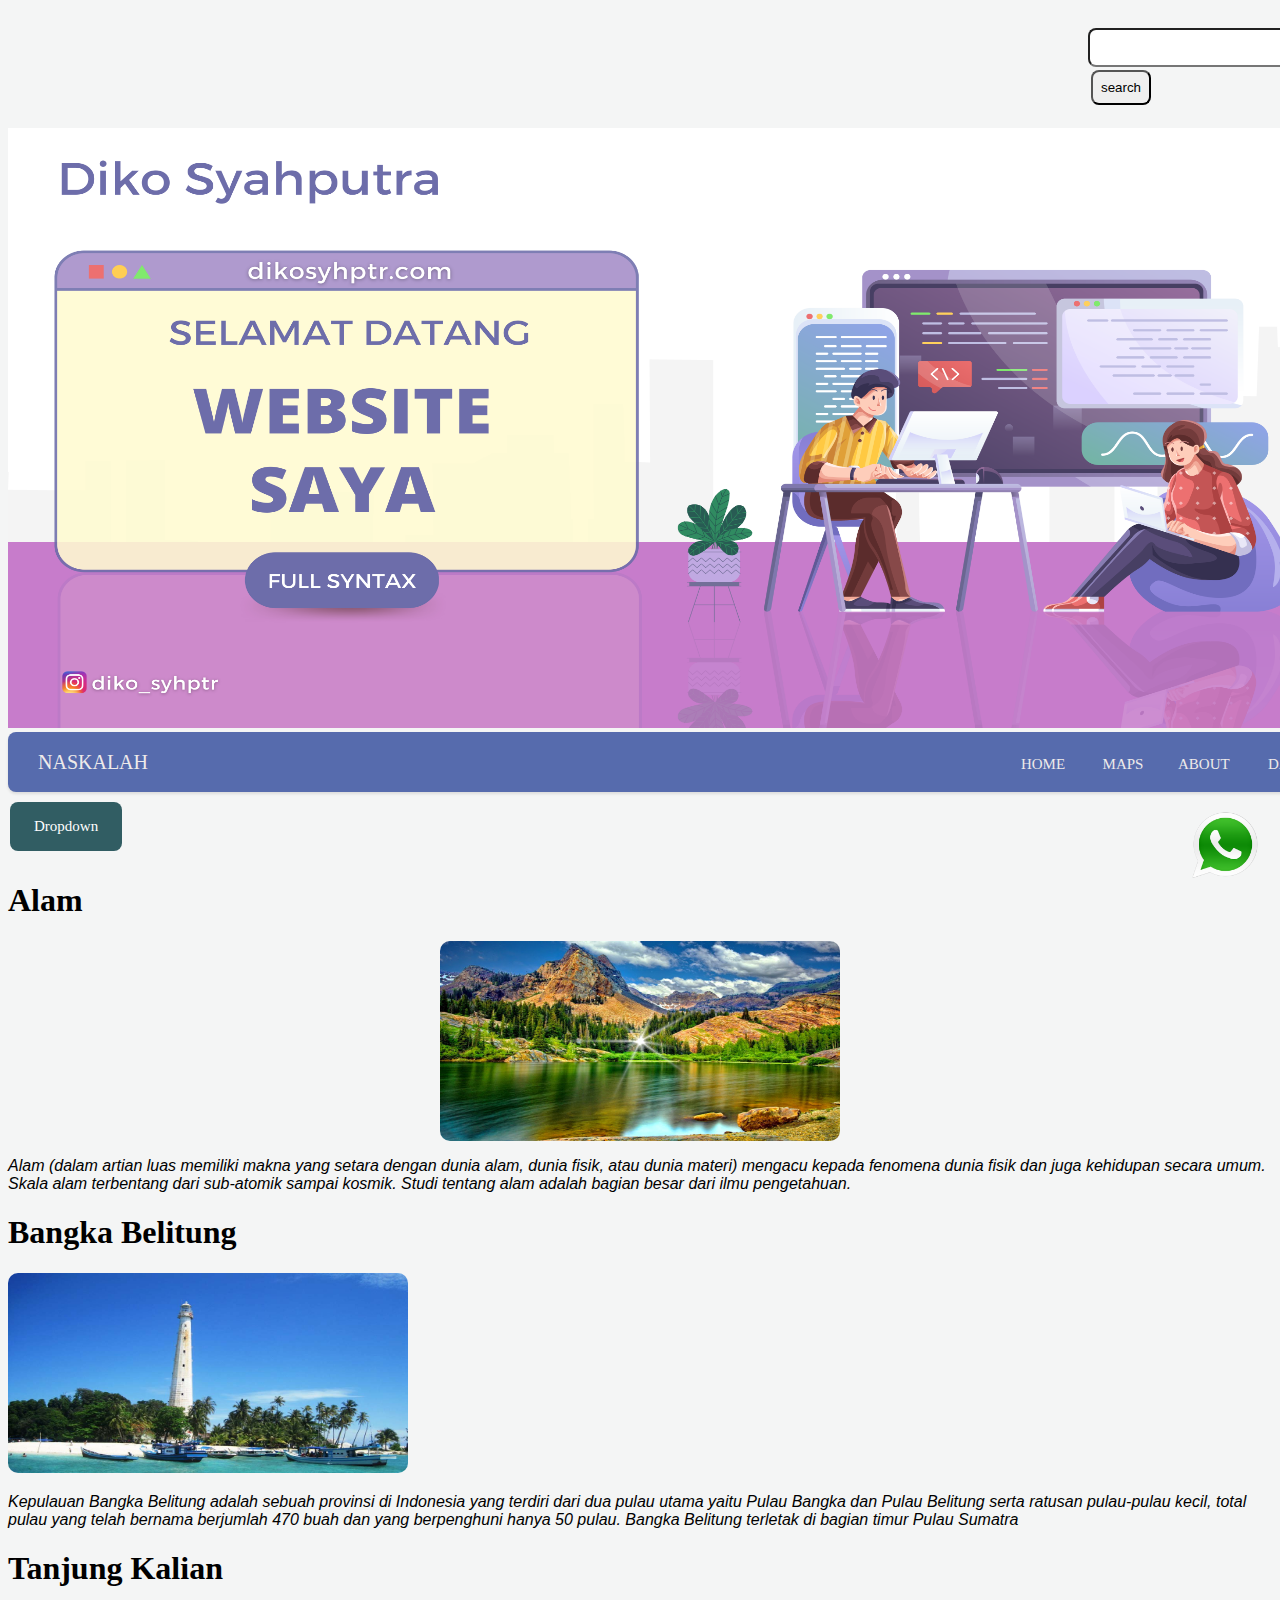
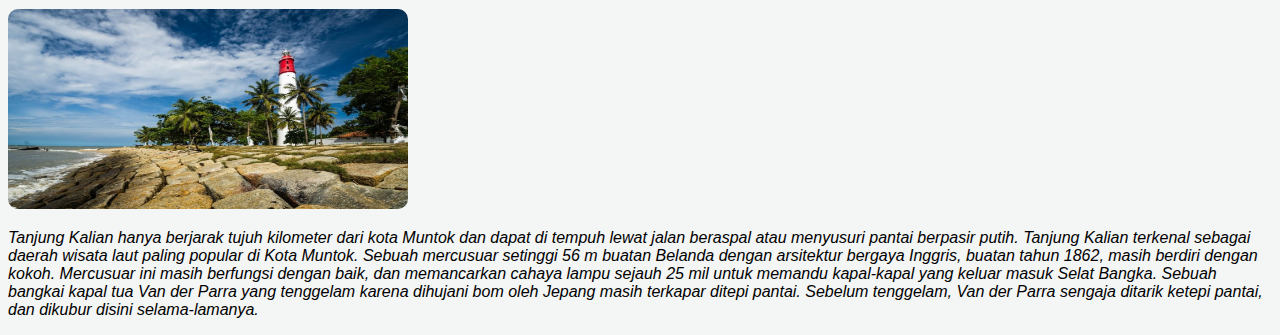
<file: html/index.html>
<!DOCTYPE html>
<html lang="en">
<head>
  <meta charset="UTF-8">
  <meta http-equiv="X-UA-Compatible" content="IE=edge">
  <meta name="viewport" content="width=device-width, initial-scale=1.0">
  <title>Diko Syahputra</title>
  <link rel="stylesheet" href="style.css" />
  <link rel="shortcut icon" href="D-Logo.png">
</head>
<body>
  <div class="ser">
    <input type="search">
    <button type="sumbit" name="search">search</button>
  </div>
  <div class="img">
  <img src='koo.png' alt='settia Blog'height='600'width='1330' />
</div>
    <nav>
      <a href="#">Naskalah</a>
      <a href="home.html/">Home</a>
      <a href="Maps.html/">Maps</a>
      <a href="about.html/">About</a>
      <a href="Daftar.html/">Daftar</a>
    </nav>
    <div class="dropdown">
     <button class="button">Dropdown</button>
     <div class="content">
      
        <a href="upload.html/">Upload</a>
        <a href="#">Diko2</a>
        <a href="#">Diko3</a>
     </div>
    </div> 
    <h1>Alam</h1>
      <img src="page2.png" style="width:400px;height:200px;border-radius: 10px;margin: 5px;display: block;margin-left: auto;margin-right: auto;" />
    </p>
    <div class="pp">
    <p>
      Alam (dalam artian luas memiliki makna yang setara dengan dunia alam, dunia fisik, atau dunia materi) mengacu kepada fenomena dunia fisik dan juga kehidupan secara umum. Skala alam terbentang dari sub-atomik sampai kosmik. Studi tentang alam adalah bagian besar dari ilmu pengetahuan.
    </p>
  </div>
  <h1>Bangka Belitung</h1>
  <img src="page3.png" style="width:400px;height:200px;border-radius: 10px;" />
</p>
<div class="ppp">
  <p>Kepulauan Bangka Belitung adalah sebuah provinsi di Indonesia yang terdiri dari dua pulau utama yaitu Pulau Bangka dan Pulau Belitung serta ratusan pulau-pulau kecil, total pulau yang telah bernama berjumlah 470 buah dan yang berpenghuni hanya 50 pulau. Bangka Belitung terletak di bagian timur Pulau Sumatra</p>
</div>
<h1>Tanjung Kalian</h1>
<img src="page4.png" style="width:400px;height:200px;border-radius: 10px;" />
</p>
<div class="pppp">
  <p>Tanjung Kalian hanya berjarak tujuh kilometer dari kota Muntok dan dapat di tempuh lewat jalan beraspal atau menyusuri pantai berpasir putih.
    Tanjung Kalian terkenal sebagai daerah wisata laut paling popular di Kota Muntok.

    Sebuah mercusuar setinggi 56 m buatan Belanda dengan arsitektur bergaya Inggris, buatan tahun 1862, masih berdiri dengan kokoh.
    Mercusuar ini masih berfungsi dengan baik, dan memancarkan cahaya lampu sejauh 25 mil untuk memandu kapal-kapal yang keluar masuk Selat Bangka.
    Sebuah bangkai kapal tua Van der Parra yang tenggelam karena dihujani bom oleh Jepang masih terkapar ditepi pantai.
    Sebelum tenggelam, Van der Parra sengaja ditarik ketepi pantai, dan dikubur disini selama-lamanya.</p>
</div>
<!-- render the button and direct it to wa.me -->
 <a href="https://wa.me/6281368261256?text=Hi%20Qiscus">
<img src="wa.png" alt="WhatsApp-Button" class="wabutton">
</a>
</body>
</html>
</file>
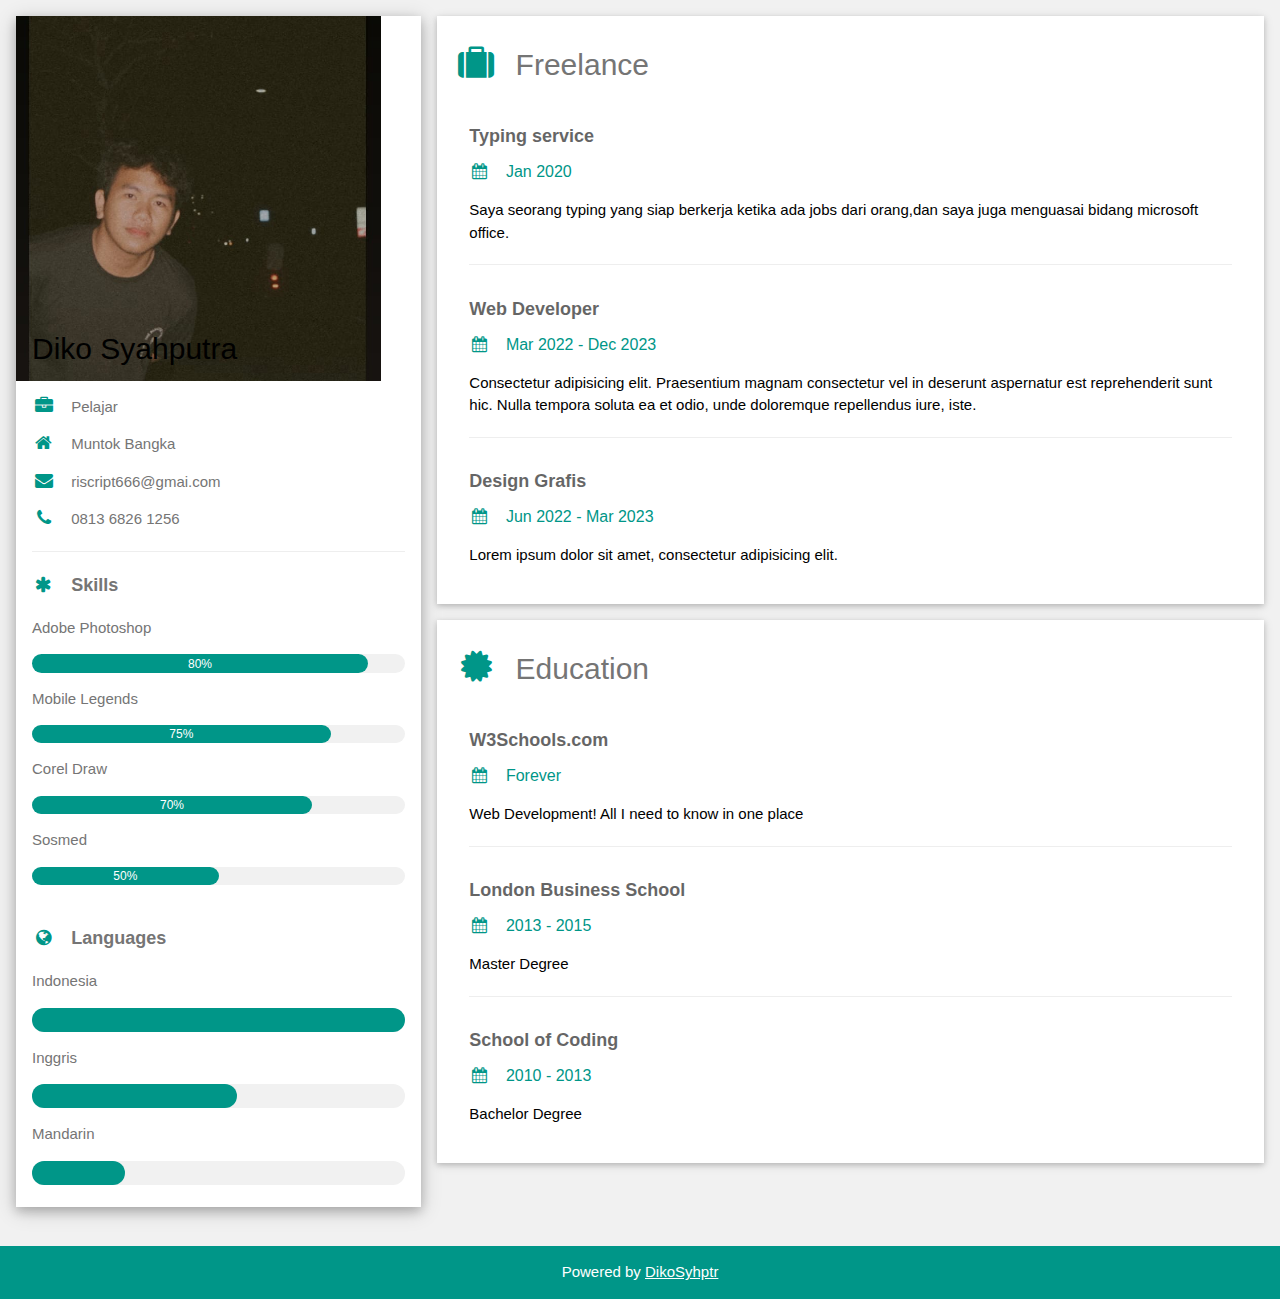
<file: html/about.html/index.html>
<!DOCTYPE html>
<html>
<title>DataDiri</title>
<meta charset="UTF-8">
<meta name="viewport" content="width=device-width, initial-scale=1">
<link rel="stylesheet" href="https://www.w3schools.com/w3css/4/w3.css">
<link rel='stylesheet' href='https://badoystudio.com/cloudme.fonts.googleapis.com/css?family=Roboto'>
<link rel="stylesheet" href="https://cdnjs.cloudflare.com/ajax/libs/font-awesome/4.7.0/css/font-awesome.min.css">
<style>
html,body,h1,h2,h3,h4,h5,h6 {font-family: "Roboto", sans-serif}
</style>
<body class="w3-light-grey">

<!-- Page Container -->
<div class="w3-content w3-margin-top" style="max-width:1400px;">

<!-- The Grid -->
<div class="w3-row-padding">

<!-- Left Column -->
<div class="w3-third">

<div class="w3-white w3-text-grey w3-card-4">
<div class="w3-display-container">
<img src="kooo.png" style="width:90%" alt="Avatar">
<div class="w3-display-bottomleft w3-container w3-text-black">
<h2>Diko Syahputra</h2>
</div>
</div>
<div class="w3-container">
<p><i class="fa fa-briefcase fa-fw w3-margin-right w3-large w3-text-teal"></i>Pelajar</p>
<p><i class="fa fa-home fa-fw w3-margin-right w3-large w3-text-teal"></i>Muntok Bangka</p>
<p><i class="fa fa-envelope fa-fw w3-margin-right w3-large w3-text-teal"></i>riscript666@gmai.com</p>
<p><i class="fa fa-phone fa-fw w3-margin-right w3-large w3-text-teal"></i>0813 6826 1256</p>
<hr>

<p class="w3-large"><b><i class="fa fa-asterisk fa-fw w3-margin-right w3-text-teal"></i>Skills</b></p>
<p>Adobe Photoshop</p>
<div class="w3-light-grey w3-round-xlarge w3-small">
<div class="w3-container w3-center w3-round-xlarge w3-teal" style="width:90%">80%</div>
</div>
<p>Mobile Legends</p>
<div class="w3-light-grey w3-round-xlarge w3-small">
<div class="w3-container w3-center w3-round-xlarge w3-teal" style="width:80%">
<div class="w3-center w3-text-white">75%</div>
</div>
</div>
<p>Corel Draw</p>
<div class="w3-light-grey w3-round-xlarge w3-small">
<div class="w3-container w3-center w3-round-xlarge w3-teal" style="width:75%">70%</div>
</div>
<p>Sosmed</p>
<div class="w3-light-grey w3-round-xlarge w3-small">
<div class="w3-container w3-center w3-round-xlarge w3-teal" style="width:50%">50%</div>
</div>
<br>

<p class="w3-large w3-text-theme"><b><i class="fa fa-globe fa-fw w3-margin-right w3-text-teal"></i>Languages</b></p>
<p>Indonesia</p>
<div class="w3-light-grey w3-round-xlarge">
<div class="w3-round-xlarge w3-teal" style="height:24px;width:100%"></div>
</div>
<p>Inggris</p>
<div class="w3-light-grey w3-round-xlarge">
<div class="w3-round-xlarge w3-teal" style="height:24px;width:55%"></div>
</div>
<p>Mandarin</p>
<div class="w3-light-grey w3-round-xlarge">
<div class="w3-round-xlarge w3-teal" style="height:24px;width:25%"></div>
</div>
<br>
</div>
</div><br>

<!-- End Left Column -->
</div>

<!-- Right Column -->
<div class="w3-twothird">

<div class="w3-container w3-card w3-white w3-margin-bottom">
<h2 class="w3-text-grey w3-padding-16"><i class="fa fa-suitcase fa-fw w3-margin-right w3-xxlarge w3-text-teal"></i>Freelance</h2>
<div class="w3-container">
<h5 class="w3-opacity"><b>Typing service</b></h5>
<h6 class="w3-text-teal"><i class="fa fa-calendar fa-fw w3-margin-right"></i>Jan 2020 <span class="w3-tag w3-teal w3-round"></span></h6>
<P>Saya seorang typing yang siap berkerja ketika ada jobs dari orang,dan saya juga menguasai bidang microsoft office.</p>
<hr>
</div>
<div class="w3-container">
<h5 class="w3-opacity"><b>Web Developer</b></h5>
<h6 class="w3-text-teal"><i class="fa fa-calendar fa-fw w3-margin-right"></i>Mar 2022 - Dec 2023</h6>
<p>Consectetur adipisicing elit. Praesentium magnam consectetur vel in deserunt aspernatur est reprehenderit sunt hic. Nulla tempora soluta ea et odio, unde doloremque repellendus iure, iste.</p>
<hr>
</div>
<div class="w3-container">
<h5 class="w3-opacity"><b>Design Grafis</b></h5>
<h6 class="w3-text-teal"><i class="fa fa-calendar fa-fw w3-margin-right"></i>Jun 2022 - Mar 2023</h6>
<p>Lorem ipsum dolor sit amet, consectetur adipisicing elit. </p><br>
</div>
</div>

<div class="w3-container w3-card w3-white">
<h2 class="w3-text-grey w3-padding-16"><i class="fa fa-certificate fa-fw w3-margin-right w3-xxlarge w3-text-teal"></i>Education</h2>
<div class="w3-container">
<h5 class="w3-opacity"><b>W3Schools.com</b></h5>
<h6 class="w3-text-teal"><i class="fa fa-calendar fa-fw w3-margin-right"></i>Forever</h6>
<p>Web Development! All I need to know in one place</p>
<hr>
</div>
<div class="w3-container">
<h5 class="w3-opacity"><b>London Business School</b></h5>
<h6 class="w3-text-teal"><i class="fa fa-calendar fa-fw w3-margin-right"></i>2013 - 2015</h6>
<p>Master Degree</p>
<hr>
</div>

<div class="w3-container">
<h5 class="w3-opacity"><b>School of Coding</b></h5>
<h6 class="w3-text-teal"><i class="fa fa-calendar fa-fw w3-margin-right"></i>2010 - 2013</h6>
<p>Bachelor Degree</p><br>
</div>
</div>

<!-- End Right Column -->
</div>

<!-- End Grid -->
</div>

<!-- End Page Container -->
</div>

<footer class="w3-container w3-teal w3-center w3-margin-top">

<p>Powered by <a href="" target="">DikoSyhptr</a></p>
</footer>

</body>
</html>
</file>
<file: html/style.css>
@import url('https://fonts.googleapis.com/css?family=Poppins:400,500,700&display=swap');
body {
  font-family: 'Lato';
  background: rgb(244, 245, 245);
}

nav {
  position: relative;
	margin-left: 0;
  padding: 5px;
  padding-left: 930px;
	width: 400px;
  background: rgb(86, 107, 173);
  border-radius: 8px;
	height: 50px;
	font-size: 0;
	box-shadow: 0 2px 3px 0 rgba(0,0,0,.1);
}
nav a{
  font-size: 15px;
	text-transform: uppercase;
	color: rgb(238, 234, 234);
	text-decoration: none;
	line-height: 50px;
	position: relative;
	z-index: 1;
	display: inline-block;
	text-align: center;
}

nav a:nth-child(1){
  width: 50px;
  font-size: 20px;
}

nav .start-home, a:nth-child(1){
  width: 100px;
  left: -900px;
}
nav a:nth-child(2){
  width: 110px;
}

nav .start-home, a:nth-child(2){
  width: 100px;
  left: 0;
}
nav a:nth-child(3){
  width: 50px;
}

nav .start-home, a:nth-child(3){
  width: 100px;
  left: 0;
}
nav a:nth-child(4){
  width: 40px;
  padding-left: 30px;
}

nav .start-home, a:nth-child(4){
  width: 100px;
  left: 0;
}
nav a:nth-child(5){
  width: 10px;
  padding-left: 50px;
}

nav .start-home, a:nth-child(5){
  width: 100px;
  left: 0;
}
.ser {
  margin: 0;
  padding-left: 20px;
  padding-top: 10px;
  margin-left: 1060px;
  padding: 20px;
}
.ser input {
  border-radius: 8px;
  padding: 10px;
}
.ser button {
  margin: 3px;
  padding: 8px;
  border-radius: 8px;
}
.dropdown {
  position: relative;
  display: inline-block;
}
.dropdown .button {
  background-color: rgb(49, 93, 99);
  color: #ffffff;
  padding: 16px 24px;
  margin: 10px;
  margin-left: 2px;
  font-size: 15px;
  font-family: inherit;
  border: none;
  border-radius: 8px;
  transition: 0.3s;
  cursor: pointer;
}
.dropdown .content {
  position: absolute;
  background-color: rgb(202, 233, 202);
  min-height: 160px;
  box-shadow: 
  0px 8px 16px 0px
  rgb(0, 0, 0, 0.2);
  z-index: -1;
  opacity: 0;
  border-radius: 8px;
  transition: 0.3s;
}
.dropdown .content a {
  display: block;
  color: black;
  padding: 12px 24px;
  font-size: 15px;
  text-decoration: none;
  border-radius: 8px;
  transition: 0.3s;
}
.dropdown .content a:hover {
  background: rgb(231, 231, 63);
  padding: 12px;
}
.dropdown:hover .button {
  background: rgb(135, 185, 230);
  padding: 10px;
}
.dropdown:hover .content {
  opacity: 1;
  z-index: 1;
}
.conf {
  margin: 0;
  padding: 15px;
  height: 15px;
  padding-left: 0px;
  font-size: 10px;
  color: rgb(255, 255, 255);
  font-family: Lato;
  font-size: 20px;
}
.pp {
  color: rgb(0, 0, 0);
  font-family: Arial, Helvetica, sans-serif;
  font-style: italic;
}
.ppp {
  color: rgb(0, 0, 0);
  font-family: Arial, Helvetica, sans-serif;
  font-style: italic;
}
.pppp {
  color: rgb(0, 0, 0);
  font-family: Arial, Helvetica, sans-serif;
  font-style: italic;
  
}
.wabutton{
width:70px;
height:70px;
position:fixed;
bottom:20px;
right:20px;
z-index:100;
}
</file>
